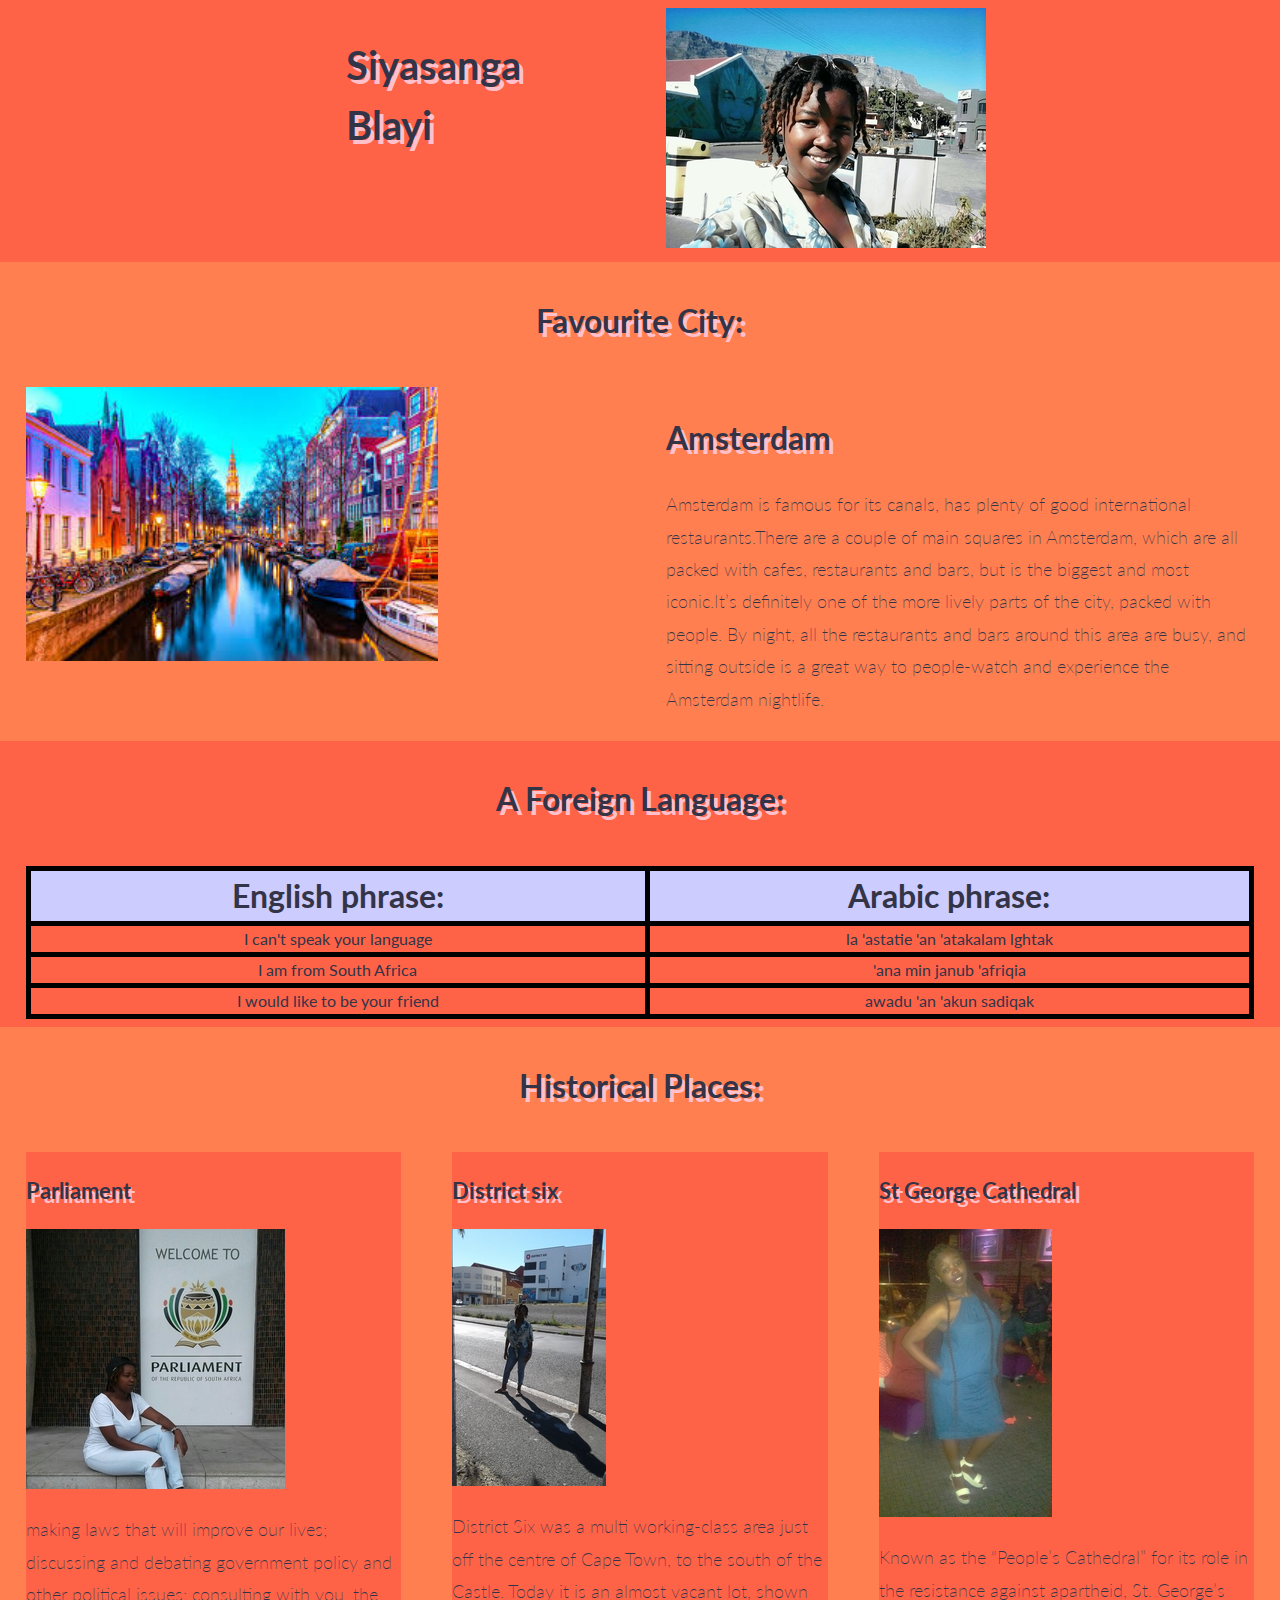
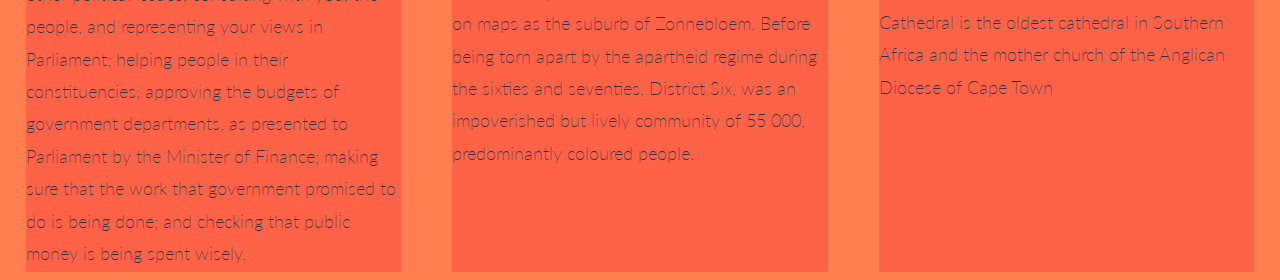
<file: index-grid.html>
<!Doctype html>
<html>
<head>

<title>Siyasanga</title>
<link rel="stylesheet" href="simple-grid.css" >
<link rel="stylesheet" href="grid.css" >
<meta name="viewport" content="width=device-width, initial-scale=1.0">

</head>

<body>

<div class="sec1">
    <div class="row">
      <div class="col-3"> </div>

      <div class="col-3">
        <h1> Siyasanga <br>
            Blayi</h1>
          </div>
       <div class="col-3">
    <img id="profile" src="images/profile-small.jpg">
  </div>
</div>
</div>


 <div class="row">
  <div class="col-12 center">
    <h2>Favourite City:</h2>
  </div>
</div>

 <div class="row">
  <div class="col-6">
    <img id="ams"  src= "images/amsterdamn.jpeg">
  </div>
<div class="col-6">
  <h2>Amsterdam</h2>
    <p>Amsterdam is famous for its canals, has plenty of good international restaurants.There are a couple of main squares in Amsterdam, which are all packed with cafes, restaurants and bars, but is the biggest and most iconic.It’s definitely one of the more lively parts of the city, packed with people. By night, all the restaurants and bars around this area are busy, and sitting outside is a great way to people-watch and experience the Amsterdam nightlife.</p>
</div>
</div>

<div class="sec2">
<div class="row">
  <div class="col-12 center">
  <h2> A Foreign Language:</h2>
  
</div>
</div>

<div class="row">
  <div class="col-12 center">
  <table>
    <tr>
      <th>English phrase:</th>
      <th>Arabic phrase:</th>
    </tr>
    <tr>
      <td>I can't speak your language</td>
      <td>la 'astatie 'an 'atakalam lghtak</td>
    </tr>
    <tr>
      <td>I am from South Africa</td>
      <td>'ana min janub 'afriqia</td>
    </tr>
    <tr>
      <td>I would like to be your friend</td>
      <td>awadu 'an 'akun sadiqak</td>
    </tr>
  </table>
</div>
</div>
</div>


<div class="row">
<div class="col-12 center">
  <h2>Historical Places:</h2>
</div>
</div>

<div class="row">
  <div class="col-4">
<h3>Parliament</h3>
<img id="parl" src="images/parliament.jpg">
<p>
    making laws that will improve our lives;
    discussing and debating government policy and other political issues;
    consulting with you, the people, and representing your views in Parliament;
    helping people in their constituencies;
    approving the budgets of government departments, as presented to Parliament by the Minister of Finance;
    making sure that the work that government promised to do is being done; and
    checking that public money is being spent wisely.
</p>
</div>
<div class="col-4">
 <h3>District six</h3>
 <img id="six" src="images/district-six(1).jpg" >
 <p> District Six was a multi working-class area just off the centre of Cape Town, to the south of the Castle. Today it is an almost vacant lot, shown on maps as the suburb of Zonnebloem. Before being torn apart by the apartheid regime during the sixties and seventies, District Six, was an impoverished but lively community of 55 000, predominantly coloured people.</p>
</div>
<div class="col-4">
 <h3>St George Cathedral</h3>
 <img id="george" src="images/george.jpg">
 <p>Known as the “People’s Cathedral” for its role in the resistance against apartheid, St. George’s Cathedral is the oldest cathedral in Southern Africa and the mother church of the Anglican Diocese of Cape Town</p>

</div>
</div>
</body>
</html>
</file>
<file: simple-grid.css>
/**
*** SIMPLE GRID
*** (C) ZACH COLE 2016
**/

@import url(https://fonts.googleapis.com/css?family=Lato:400,300,300italic,400italic,700,700italic);

/* UNIVERSAL */

html,
body {
  height: 100%;
  width: 100%;
  margin: 0;
  padding: 0;
  left: 0;
  top: 0;
  font-size: 100%;
}

/* ROOT FONT STYLES */

* {
  font-family: 'Lato', Helvetica, sans-serif;
  color: #333447;
  line-height: 1.5;
}

/* TYPOGRAPHY */

h1 {
  font-size: 2.5rem;
}

h2 {
  font-size: 2rem;
}

h3 {
  font-size: 1.375rem;
}

h4 {
  font-size: 1.125rem;
}

h5 {
  font-size: 1rem;
}

h6 {
  font-size: 0.875rem;
}

p {
  font-size: 1.125rem;
  font-weight: 200;
  line-height: 1.8;
}

.font-light {
  font-weight: 300;
}

.font-regular {
  font-weight: 400;
}

.font-heavy {
  font-weight: 700;
}

/* POSITIONING */

.left {
  text-align: left;
}

.right {
  text-align: right;
}

.center {
  text-align: center;
  margin-left: auto;
  margin-right: auto;
}

.justify {
  text-align: justify;
}

/* ==== GRID SYSTEM ==== */

.container {
  width: 90%;
  margin-left: auto;
  margin-right: auto;
}

.row {
  position: relative;
  width: 100%;
}

.row [class^="col"] {
  float: left;
  margin: 0.5rem 2%;
  min-height: 0.125rem;
}

.col-1,
.col-2,
.col-3,
.col-4,
.col-5,
.col-6,
.col-7,
.col-8,
.col-9,
.col-10,
.col-11,
.col-12 {
  width: 96%;
}

.col-1-sm {
  width: 4.33%;
}

.col-2-sm {
  width: 12.66%;
}

.col-3-sm {
  width: 21%;
}

.col-4-sm {
  width: 29.33%;
}

.col-5-sm {
  width: 37.66%;
}

.col-6-sm {
  width: 46%;
}

.col-7-sm {
  width: 54.33%;
}

.col-8-sm {
  width: 62.66%;
}

.col-9-sm {
  width: 71%;
}

.col-10-sm {
  width: 79.33%;
}

.col-11-sm {
  width: 87.66%;
}

.col-12-sm {
  width: 96%;
}

.row::after {
	content: "";
	display: table;
	clear: both;
}

.hidden-sm {
  display: none;
}

@media only screen and (min-width: 33.75em) {  /* 540px */
  .container {
    width: 80%;
  }
}

@media only screen and (min-width: 45em) {  /* 720px */
  .col-1 {
    width: 4.33%;
  }

  .col-2 {
    width: 12.66%;
  }

  .col-3 {
    width: 21%;
  }

  .col-4 {
    width: 29.33%;
  }

  .col-5 {
    width: 37.66%;
  }

  .col-6 {
    width: 46%;
  }

  .col-7 {
    width: 54.33%;
  }

  .col-8 {
    width: 62.66%;
  }

  .col-9 {
    width: 71%;
  }

  .col-10 {
    width: 79.33%;
  }

  .col-11 {
    width: 87.66%;
  }

  .col-12 {
    width: 96%;
  }

  .hidden-sm {
    display: block;
  }
}

@media only screen and (min-width: 60em) { /* 960px */
  .container {
    width: 75%;
    max-width: 60rem;
  }
}
</file>
<file: grid.css>
body{
  background-color: coral;
}
  table, th, td ,tr{
   border: 5px solid black;
   border-collapse:collapse;

}
#ams{
  width: 70%;
}

.sec1{
  background-color: tomato;
}
.sec2{
  background-color: tomato;
}
 th{
  background-color: #ccccff;
  font-size: 2em;
}

.center{
  text-align: center;
  margin:auto;
}
table {
    width: 100%;
}

.col-4{
  background-color: Tomato;
  height: 45em;

}


 h1{
    text-shadow: 4px 4px pink;
  }

  h2 {
    text-shadow: 4px 4px pink;
  }

  h3 {
    text-shadow: 4px 4px pink;
  }

  h4 {
    text-shadow: 4px 4px pink;
  }
</file>
